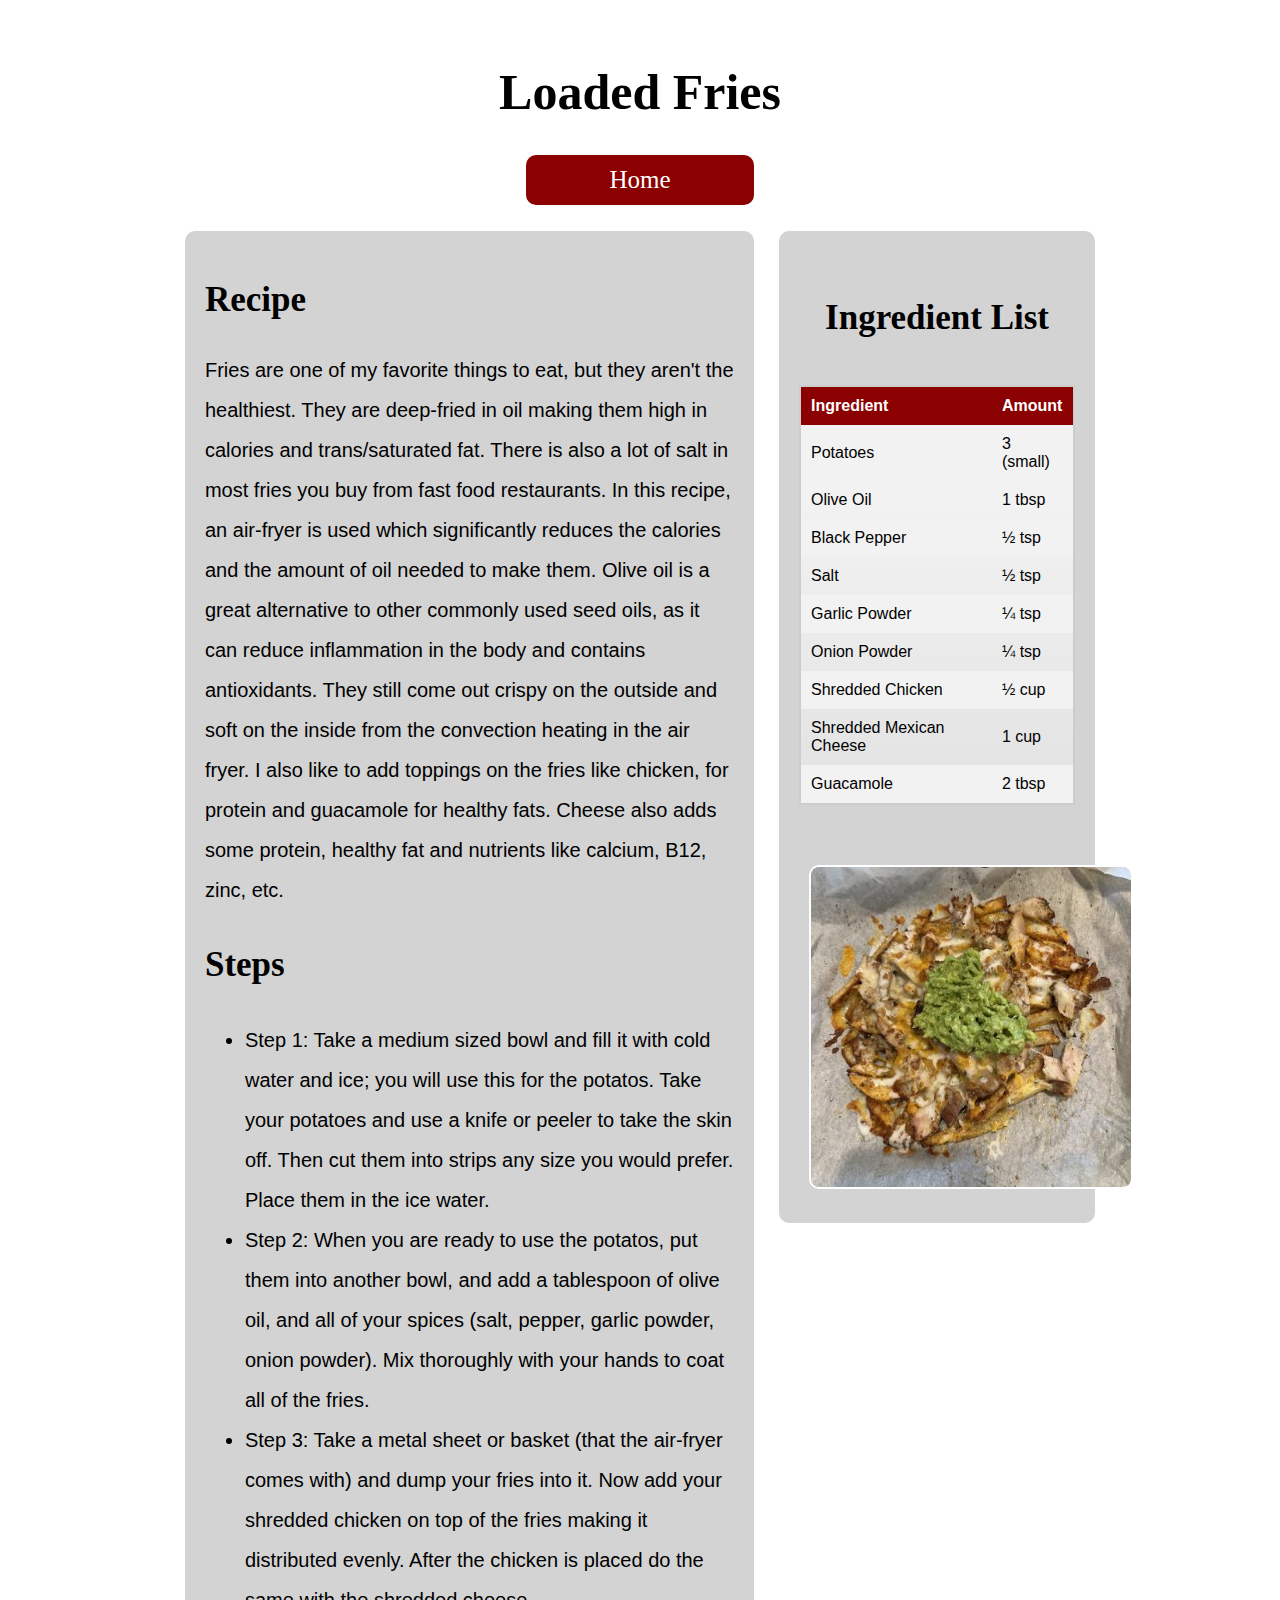
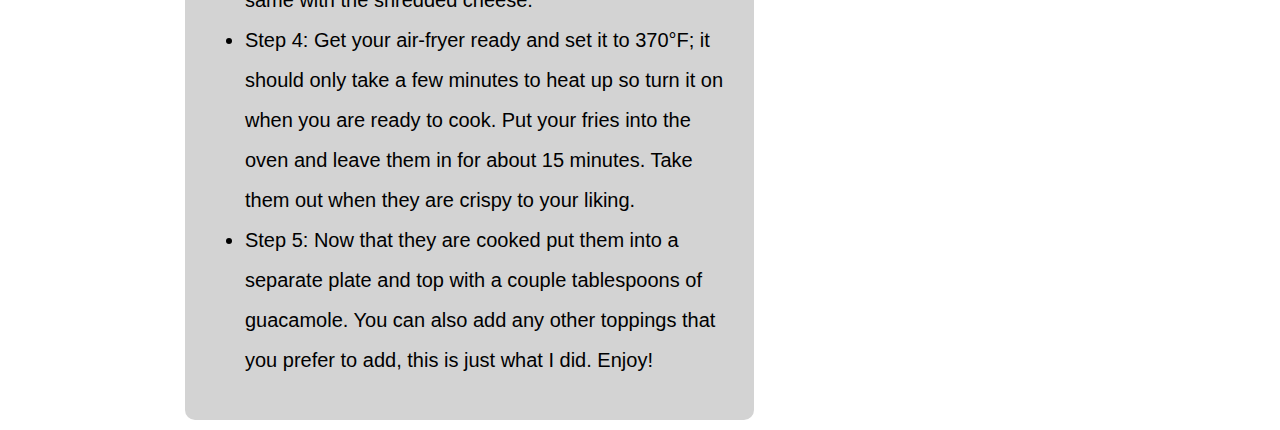
<file: fries.html>
<!--
Name: Rami Hammoud rami_hammoud@student.uml.edu
Date: (started 9/15/2023, finished 9/25/2023)
File: fries.html
GUI Assignment: Creating Your First Web Page

Description: 1 of 4 branches individual recipe pages (Fries). Same format as other pages.
Title centered at top of page.2 containers(divs). Left side of page contains a bio 
of the recipe, followed by the steps (in unordered list). Right side contains 
a table of the ingredient list and amounts, followed by photo(s) of the food.
HTML entities are used for fractions and in some symbols of text.
-->
<!DOCTYPE html>
<html lang="en">   <!--Language: English-->
    <head>
        <meta charset="utf-8">  
        <title>Fries Recipe</title>   <!--Title of my page  -->
        <link rel="stylesheet" href="css/style.css"> <!--  Linking my style sheet  -->
    </head>

<body>
    <!-- title of page in header (h1), with class adjustments -->
    <h1 class="rec_title">Loaded Fries</h1>    

    <!-- Same class and ul used from index.html but made into one home button to efficiently reuse code. -->
    <ul class="nav">  
        <li><a href="index.html">Home</a></li>
    </ul>

    <!-- Container (div) on left side of page containing background recipe info and an unordered list of the recipe steps in bullets -->
    <div class="left_container">

        <h2 class="r_headers">Recipe</h2>

        <p>
            Fries are one of my favorite things to eat, but they aren't the healthiest. They are deep-fried in oil 
            making them high in calories and trans/saturated fat. There is also a lot of salt in most fries
            you buy from fast food restaurants. In this recipe, an air-fryer is used which significantly 
            reduces the calories and the amount of oil needed to make them. Olive oil is a great alternative
            to other commonly used seed oils, as it can reduce inflammation in the body and contains 
            antioxidants. They still come out crispy on the outside and soft on the inside from the convection 
            heating in the air fryer. I also like to add toppings on the fries like chicken, for protein 
            and guacamole for healthy fats. Cheese also adds some protein, healthy fat and nutrients like calcium, B12, zinc, etc.
        </p>

        <h3 class="r_headers">Steps</h3>

        <ul id="rec_list">  
            <li>Step 1: Take a medium sized bowl and fill it with cold water and ice; you will use this for the potatos.
                Take your potatoes and use a knife or peeler to take the skin off. Then cut them into strips any size you 
                would prefer. Place them in the ice water.
            </li>
            <li>Step 2: When you are ready to use the potatos, put them into another bowl, and add a tablespoon 
                of olive oil, and all of your spices (salt, pepper, garlic powder, onion powder). Mix thoroughly with your hands
                to coat all of the fries.
            </li>
            <li>Step 3: Take a metal sheet or basket (that the air-fryer comes with) and dump your fries into it. Now add your 
                shredded chicken on top of the fries making it distributed evenly. After the chicken is placed do the same with
                the shredded cheese.
            </li>
            <li>Step 4: Get your air-fryer ready and set it to 370&deg;F; it should only take a few minutes to heat up so turn it
                on when you are ready to cook. Put your fries into the oven and leave them in for about 15 minutes. Take them out 
                when they are crispy to your liking.
            </li>
            <li>Step 5: Now that they are cooked put them into a separate plate and top with a couple tablespoons of guacamole. You 
                can also add any other toppings that you prefer to add, this is just what I did. Enjoy!
            </li>

        </ul>

        
    </div>

<!-- Right side of screen in container, containing an HTMl table and linked img files from images folder, all images taken by me -->
    <div class="right_container">

        <h4 class="r_headers">Ingredient List</h4>

        <div class="t-mod">    <!-- class adjustments to change appearance of table, described in css comments-->
            <table>    
                <tr>
                    <th>Ingredient</th>
                    <th>Amount</th>
                </tr>
                <tr>
                    <td>Potatoes</td>
                    <td>3 (small)</td>  
                </tr>
                <tr>
                    <td>Olive Oil</td>
                    <td>1 tbsp</td>
                </tr>
                <tr>
                    <td>Black Pepper</td>
                    <td>&frac12; tsp</td>
                </tr>
                <tr>
                    <td>Salt</td>
                    <td>&frac12; tsp</td>
                </tr>
                <tr>
                    <td>Garlic Powder</td>
                    <td>&frac14; tsp</td>
                </tr>
                <tr>
                    <td>Onion Powder</td>
                    <td>&frac14; tsp</td>
                </tr>
                <tr>
                    <td>Shredded Chicken</td>  
                    <td>&frac12; cup</td>
                </tr>
                <tr>
                    <td>Shredded Mexican Cheese</td>
                    <td>1 cup</td>
                </tr>
                <tr>
                    <td>Guacamole</td>
                    <td>2 tbsp</td>
                </tr>
            </table>
        </div>


        <!-- Linked image from images folder taken by me -->
        <img src="images/fries.png" alt="A serving of Loaded Fries image">

    </div>

</body>
</html>
</file>
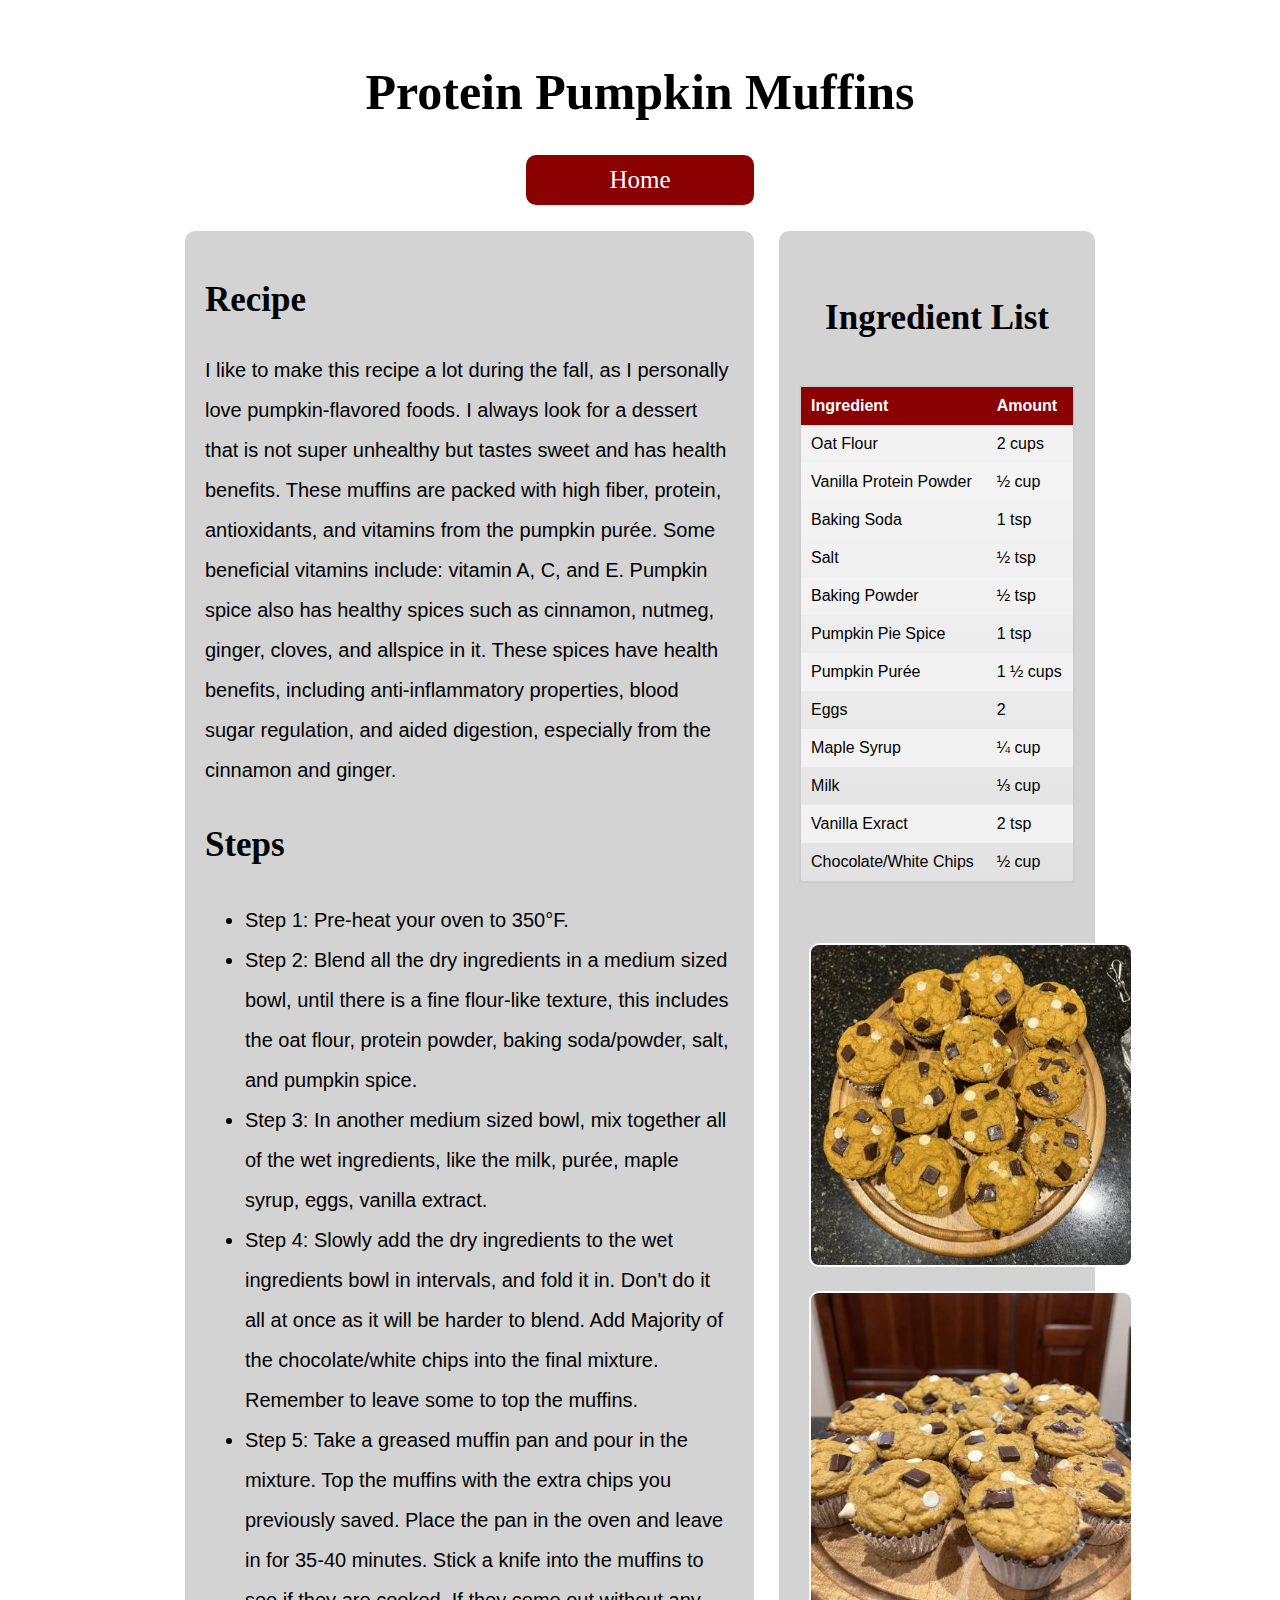
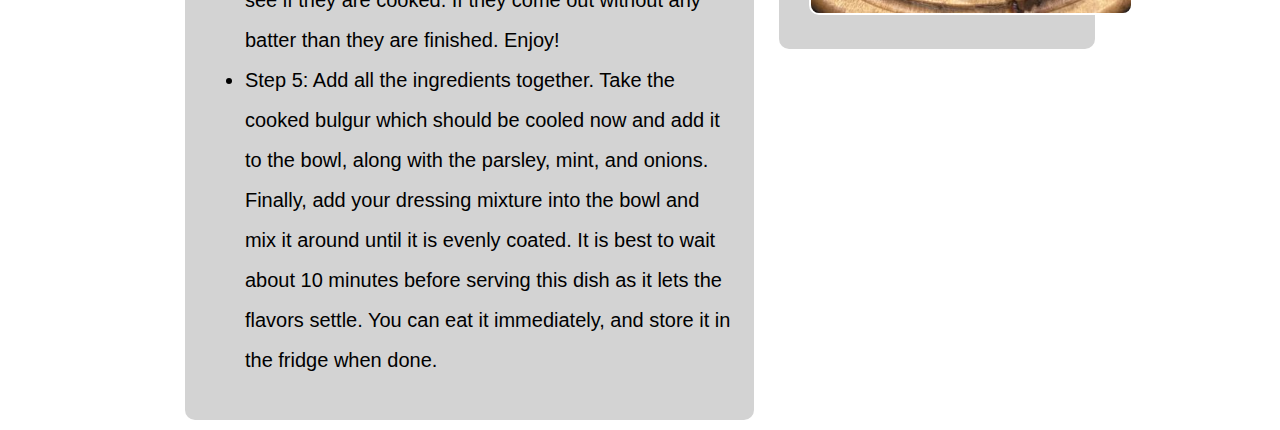
<file: muffin.html>
<!--
Name: Rami Hammoud rami_hammoud@student.uml.edu
Date: (started 9/15/2023, finished 9/25/2023)
File: muffin.html
GUI Assignment: Creating Your First Web Page

Description: 1 of 4 branches individual recipe pages (Muffins). Same format as other pages.
Title centered at top of page.2 containers(divs). Left side of page contains a bio 
of the recipe, followed by the steps (in unordered list). Right side contains 
a table of the ingredient list and amounts, followed by photo(s) of the food.
HTML entities are used for fractions and in some symbols of text.
-->
<!DOCTYPE html>
<html lang="en">   <!--Language: English-->
    <head>
        <meta charset="utf-8">  
        <title>Muffin Recipe</title>   <!--Title of my page  -->
        <link rel="stylesheet" href="css/style.css"> <!--  Linking my style sheet  -->
    </head>

<body>

    <!-- title of page in header (h1), with class adjustments -->
    <h1 class="rec_title">Protein Pumpkin Muffins</h1>  

    <!-- Same class and ul used from index.html but made into one home button to efficiently reuse code. -->
    <ul class="nav">  
        <li><a href="index.html">Home</a></li>
    </ul>  

    <!-- Container (div) on left side of page containing background recipe info and an unordered list of the recipe steps in bullets -->
    <div class="left_container">

        <h2 class="r_headers">Recipe</h2>

        <p>
            I like to make this recipe a lot during the fall, as I personally love pumpkin-flavored foods.
             I always look for a dessert that is not super unhealthy but tastes sweet and has health benefits.
              These muffins are packed with high fiber, protein, antioxidants, and vitamins from the pumpkin purée.
               Some beneficial vitamins include: vitamin A, C, and E. Pumpkin spice also has healthy spices such
               as cinnamon, nutmeg, ginger, cloves, and allspice in it. These spices have health benefits, including
               anti-inflammatory properties, blood sugar regulation, and aided digestion, especially from the 
               cinnamon and ginger.
        </p>

        <h3 class="r_headers">Steps</h3>

        <ul id="rec_list">  
            <li>Step 1: Pre-heat your oven to 350&deg;F.
            </li>
            <li>Step 2: Blend all the dry ingredients in a medium sized bowl, until there is a fine flour-like texture, this
                includes the oat flour, protein powder, baking soda/powder, salt, and pumpkin spice.
            </li>
            <li>Step 3: In another medium sized bowl, mix together all of the wet ingredients, like the milk, purée,
                maple syrup, eggs, vanilla extract.
            </li>
            <li>Step 4: Slowly add the dry ingredients to the wet ingredients bowl in intervals, and fold it in. Don't do
                it all at once as it will be harder to blend. Add Majority of the chocolate/white chips into the final mixture.
                Remember to leave some to top the muffins.
            </li>
            <li>Step 5: Take a greased muffin pan and pour in the mixture. Top the muffins with the extra chips you previously
                saved. Place the pan in the oven and leave in for 35-40 minutes. Stick a knife into the muffins to see if they
                are cooked. If they come out without any batter than they are finished. Enjoy!
            </li>
            <li>Step 5: Add all the ingredients together. Take the cooked bulgur which should be cooled 
                now and add it to the bowl, along with the parsley, mint, and onions. Finally, add your dressing mixture 
                into the bowl and mix it around until it is evenly coated. It is best to wait about 10 minutes before 
                serving this dish as it lets the flavors settle. You can eat it immediately, and store it in the fridge when done.</li>
        </ul>
        
    </div>

<!-- Right side of screen in container, containing an HTMl table and linked img files from images folder, all images taken by me -->
    <div class="right_container">

        <h4 class="r_headers">Ingredient List</h4>

        <div class="t-mod">    <!-- class adjustments to change appearance of table, described in css comments-->
            <table>    
                <tr>
                    <th>Ingredient</th>
                    <th>Amount</th>
                </tr>
                <tr>
                    <td>Oat Flour</td>
                    <td>2 cups</td>  
                </tr>
                <tr>
                    <td>Vanilla Protein Powder</td>
                    <td>&frac12; cup</td>
                </tr>
                <tr>
                    <td>Baking Soda</td>
                    <td>1 tsp</td>
                </tr>
                <tr>
                    <td>Salt</td>
                    <td>&frac12; tsp</td>
                </tr>
                <tr>
                    <td>Baking Powder</td>
                    <td>&frac12; tsp</td>
                </tr>
                <tr>
                    <td>Pumpkin Pie Spice</td>
                    <td>1 tsp</td>
                </tr>
                <tr>
                    <td>Pumpkin Pur&eacute;e</td>  
                    <td>1 &frac12; cups</td>
                </tr>
                <tr>
                    <td>Eggs</td>
                    <td>2</td>
                </tr>
                <tr>
                    <td>Maple Syrup</td>
                    <td>&frac14; cup</td>
                </tr>
                <tr>
                    <td>Milk</td>
                    <td>&frac13; cup</td>
                </tr>
                <tr>
                    <td>Vanilla Exract</td>
                    <td>2 tsp</td>
                </tr>
                <tr>
                    <td>Chocolate/White Chips</td>
                    <td>&frac12; cup</td>
                </tr>
            </table>
        </div>

        <!-- Linked image from images folder taken by me -->
        <img src="images/muffin_top.png" alt="A Topview of Muffins image">
        <img src="images/muffin_side.png" alt="A Sideview of Muffins image">

    </div>

</body>
</html>
</file>
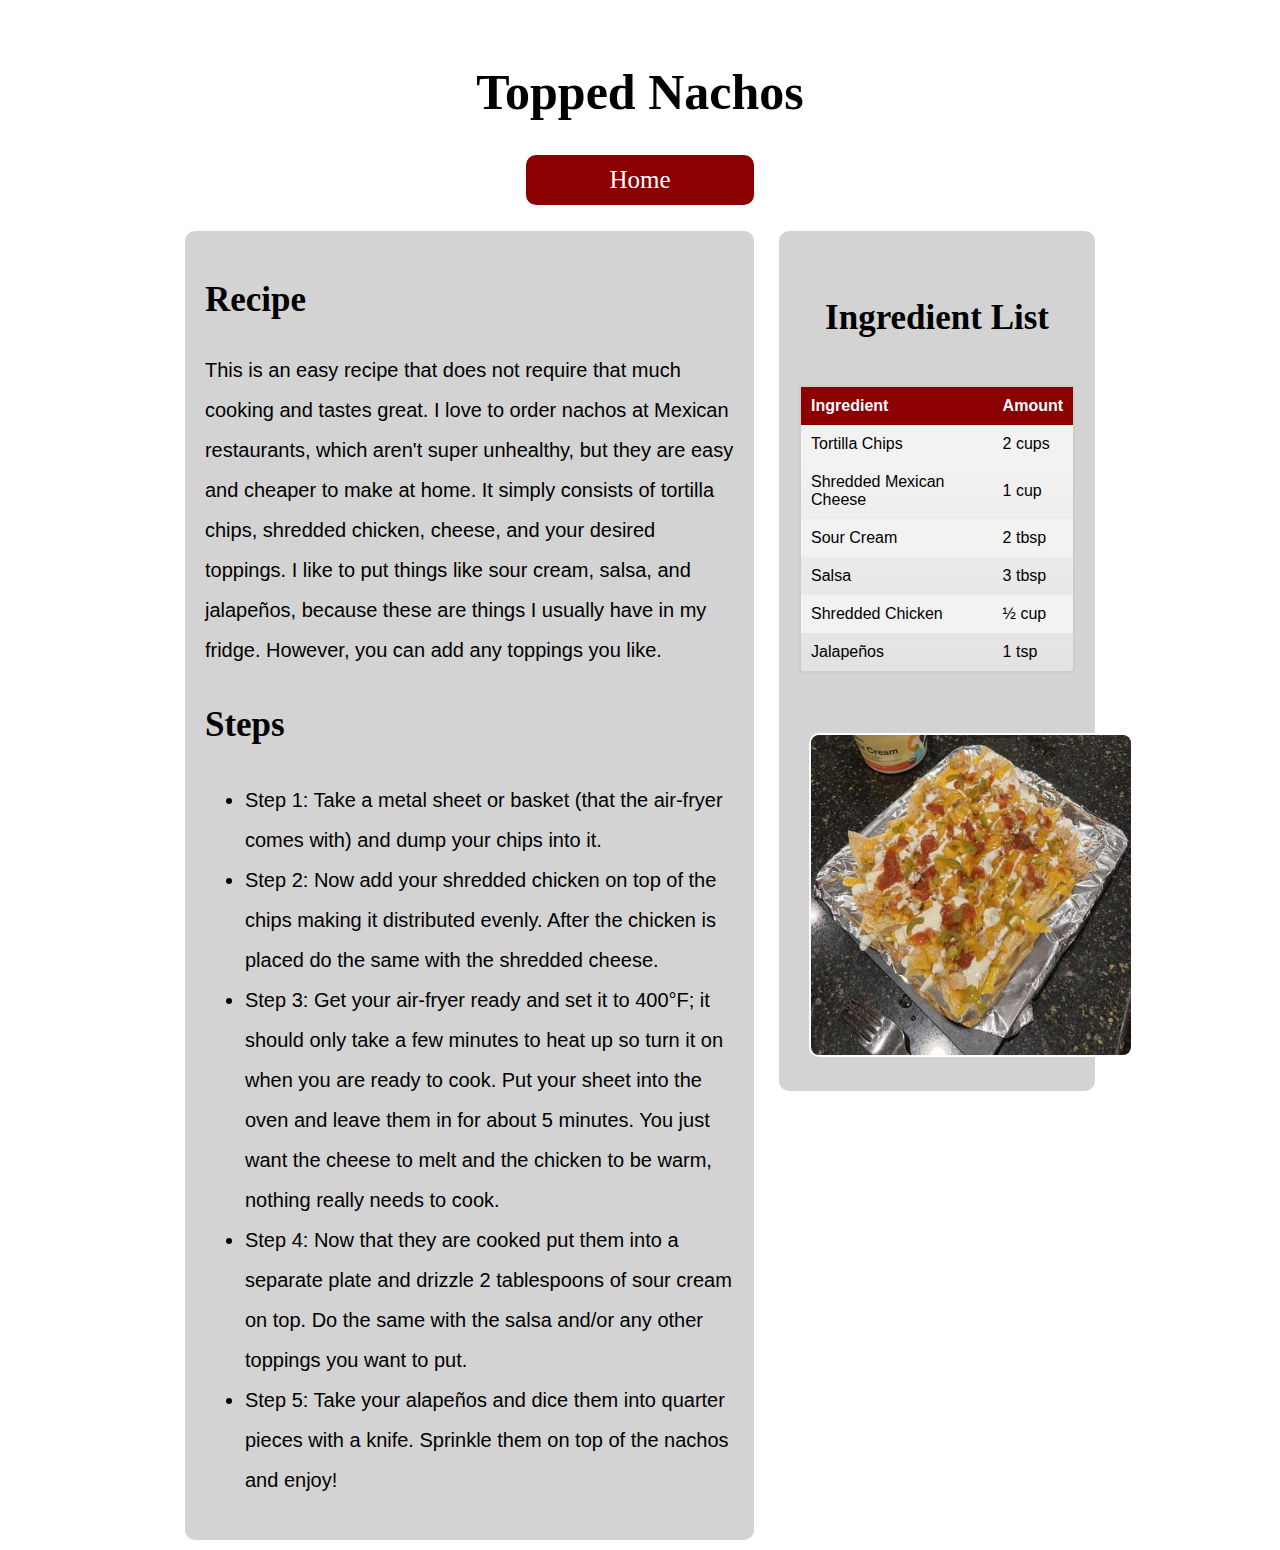
<file: nachos.html>
<!--
Name: Rami Hammoud rami_hammoud@student.uml.edu
Date: (started 9/15/2023, finished 9/25/2023)
File: nachos.html
GUI Assignment: Creating Your First Web Page

Description: 1 of 4 branches individual recipe pages (Nachos). Same format as other pages.
Title centered at top of page.2 containers(divs). Left side of page contains a bio 
of the recipe, followed by the steps (in unordered list). Right side contains 
a table of the ingredient list and amounts, followed by photo(s) of the food.
HTML entities are used for fractions and in some symbols of text.
-->
<!DOCTYPE html>
<html lang="en">   <!--Language: English-->
    <head>
        <meta charset="utf-8">  
        <title>Nachos Recipe</title>   <!--Title of my page  -->
        <link rel="stylesheet" href="css/style.css"> <!--  Linking my style sheet  -->
    </head>
    
<body>

    <!-- title of page in header (h1), with class adjustments -->
    <h1 class="rec_title">Topped Nachos</h1>

    <!-- Same class and ul used from index.html but made into one home button to efficiently reuse code. -->
    <ul class="nav">  
        <li><a href="index.html">Home</a></li>
    </ul>    

    <!-- Container (div) on left side of page containing background recipe info and an unordered list of the recipe steps in bullets -->
    <div class="left_container">

        <h2 class="r_headers">Recipe</h2>

        <p>
            This is an easy recipe that does not require that much cooking and tastes great. I love
            to order nachos at Mexican restaurants, which aren't super unhealthy, but they are easy
            and cheaper to make at home. It simply consists of tortilla chips, shredded chicken, cheese,
            and your desired toppings. I like to put things like sour cream, salsa, and jalape&ntilde;os,
            because these are things I usually have in my fridge. However, you can add any toppings you 
            like.
        </p>

        <h3 class="r_headers">Steps</h3>

        <ul id="rec_list">  
            <li>Step 1: Take a metal sheet or basket (that the air-fryer comes with) and dump your chips into it.
            </li>
            <li>Step 2: Now add your shredded chicken on top of the chips making it distributed evenly. After 
                the chicken is placed do the same with the shredded cheese.
            </li>
            <li>Step 3: Get your air-fryer ready and set it to 400&deg;F; it should only take a few minutes to heat up so turn it
                on when you are ready to cook. Put your sheet into the oven and leave them in for about 5 minutes. You just want
                the cheese to melt and the chicken to be warm, nothing really needs to cook.
            </li>
            <li>Step 4: Now that they are cooked put them into a separate plate and drizzle 2 tablespoons of sour cream on top. Do
                the same with the salsa and/or any other toppings you want to put.
            </li>
            <li>Step 5: Take your alape&ntilde;os and dice them into quarter pieces with a knife. Sprinkle them on top of the 
                nachos and enjoy!
            </li>
        </ul>

    </div>

<!-- Right side of screen in container, containing an HTMl table and linked img files from images folder, all images taken by me -->
    <div class="right_container">

        <h4 class="r_headers">Ingredient List</h4>

        <div class="t-mod">    <!-- class adjustments to change appearance of table, described in css comments-->
            <table>   
                <tr>
                    <th>Ingredient</th>
                    <th>Amount</th>
                </tr>
                <tr>
                    <td>Tortilla Chips</td>
                    <td>2 cups</td>  
                </tr>
                <tr>
                    <td>Shredded Mexican Cheese</td>
                    <td>1 cup</td>
                </tr>
                <tr>
                    <td>Sour Cream</td>
                    <td>2 tbsp</td>
                </tr>
                <tr>
                    <td>Salsa</td>
                    <td>3 tbsp</td>
                </tr>
                <tr>
                    <td>Shredded Chicken</td>
                    <td>&frac12; cup</td>
                </tr>
                <tr>
                    <td>Jalape&ntilde;os</td>
                    <td>1 tsp</td>
                </tr>

            </table>
        </div>

        <!-- Linked image from images folder taken by me -->
        <img src="images/nachos.png" alt="A sheet of Nachos image">

    </div>

</body>
</html>
</file>
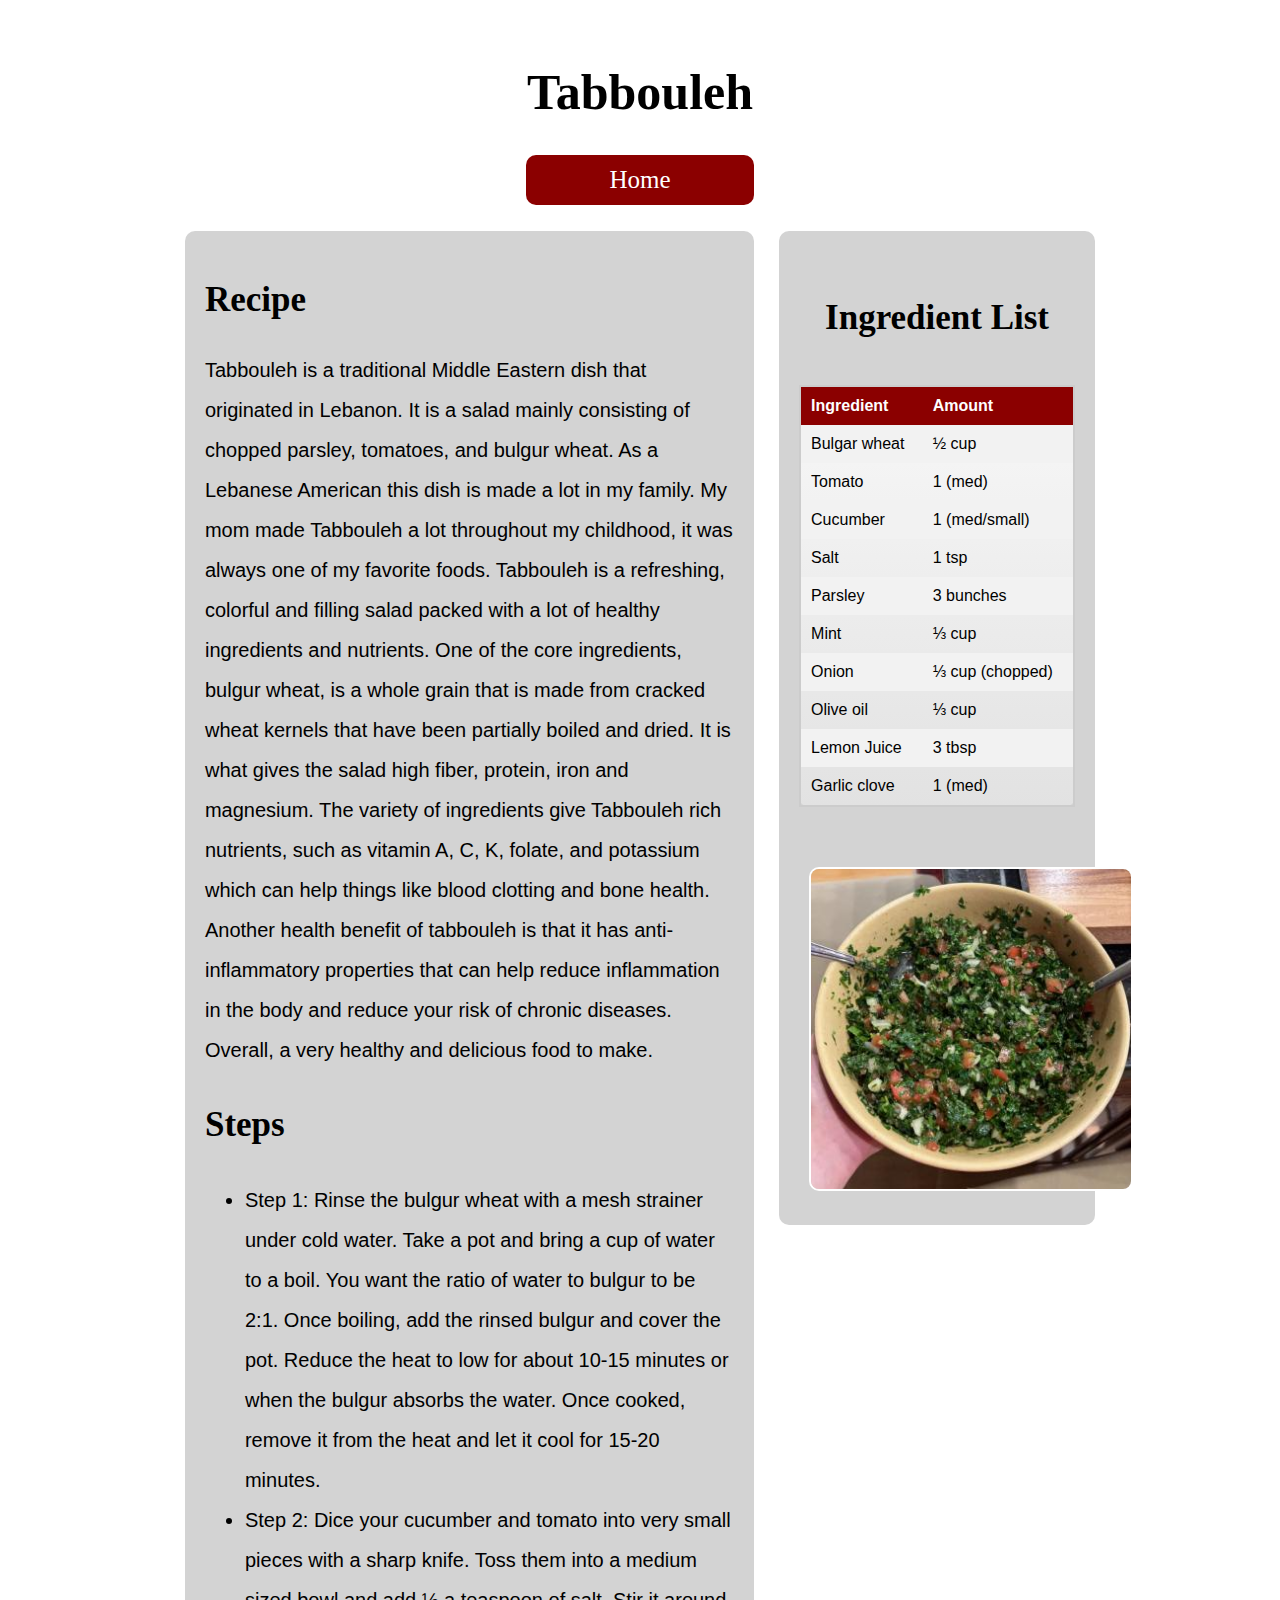
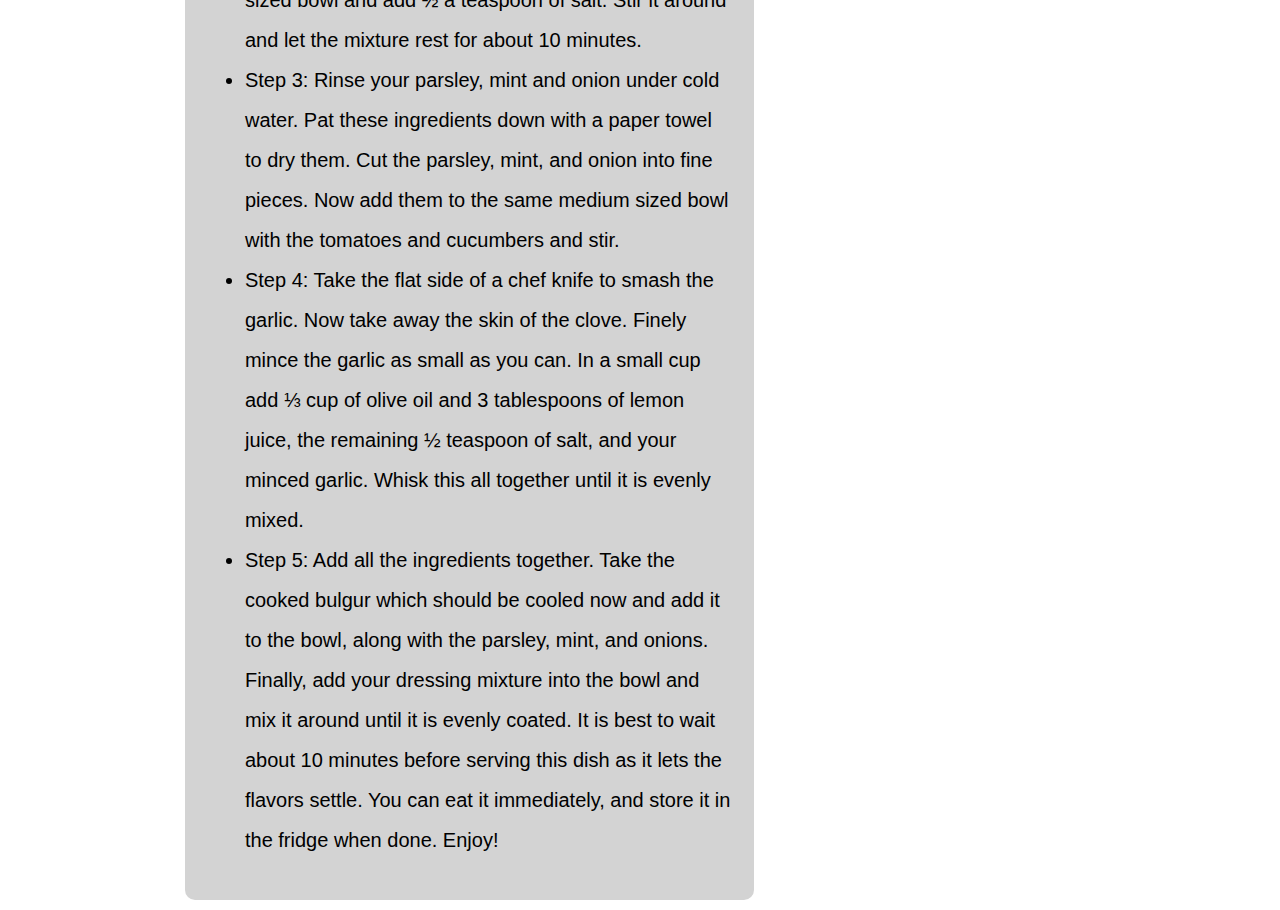
<file: salad.html>
<!--
Name: Rami Hammoud rami_hammoud@student.uml.edu
Date: (started 9/15/2023, finished 9/25/2023)
File: salad.html
GUI Assignment: Creating Your First Web Page

Description: 1 of 4 branches individual recipe pages (Tabbouleh salad). Same format as other pages.
Title centered at top of page.2 containers(divs). Left side of page contains a bio 
of the recipe, followed by the steps (in unordered list). Right side contains 
a table of the ingredient list and amounts, followed by photo(s) of the food.
HTML entities are used for fractions and in some symbols of text.
-->
<!DOCTYPE html>
<html lang="en">   <!--Language: English-->
    <head>
        <meta charset="utf-8">  
        <title>Tabbouleh Recipe</title>   <!--Title of my page  -->
        <link rel="stylesheet" href="css/style.css"> <!--  Linking my style sheet  -->

    </head>

<body>

    <!-- title of page in header (h1), with class adjustments -->
    <h1 class="rec_title">Tabbouleh</h1>    

    <!-- Same class and ul used from index.html but made into one home button to efficiently reuse code. -->
    <ul class="nav">  
        <li><a href="index.html">Home</a></li>
    </ul>

    <!-- Container (div) on left side of page containing background recipe info and an unordered list of the recipe steps in bullets -->
    <div class="left_container">

        <h2 class="r_headers">Recipe</h2>

        <p>
            Tabbouleh is a traditional Middle Eastern dish that originated in Lebanon. 
            It is a salad mainly consisting of chopped parsley, tomatoes, and bulgur wheat. 
            As a Lebanese American this dish is made a lot in my family. 
            My mom made Tabbouleh a lot throughout my childhood, it was always one of my favorite foods. 
            Tabbouleh is a refreshing, colorful and filling salad packed with a lot of healthy ingredients and nutrients. 
            One of the core ingredients, bulgur wheat, is a whole grain that is made from cracked wheat kernels 
            that have been partially boiled and dried. It is what gives the salad high fiber, protein, iron and magnesium. 
            The variety of ingredients give Tabbouleh rich nutrients, such as vitamin A, C, K, folate, and potassium which 
            can help things like blood clotting and bone health. Another health benefit of tabbouleh is that it has 
            anti-inflammatory properties that can help reduce inflammation in the body and reduce your risk of 
            chronic diseases. Overall, a very healthy and delicious food to make.
        </p>

        <h3 class="r_headers">Steps</h3>

        <ul id="rec_list">  

            <li>Step 1: Rinse the bulgur wheat with a mesh strainer under cold water. Take a pot and bring a cup of 
                water to a boil. You want the ratio of water to bulgur to be 2:1. Once boiling, add the rinsed bulgur 
                and cover the pot. Reduce the heat to low for about 10-15 minutes or when the bulgur absorbs the water. 
                Once cooked, remove it from the heat and let it cool for 15-20 minutes.</li>
            <li>Step 2:  Dice your cucumber and tomato into very small pieces with a sharp knife. Toss them into a medium 
                sized bowl and add ½ a teaspoon of salt. Stir it around and let the mixture rest for about 10 minutes.</li>
            <li>Step 3: Rinse your parsley, mint and onion under cold water. Pat these ingredients down with a paper towel 
                to dry them. Cut the parsley, mint, and onion into fine pieces. Now add them to the same medium sized bowl 
                with the tomatoes and cucumbers and stir.</li>
            <li>Step 4: Take the flat side of a chef knife to smash the garlic. Now take away the skin of the clove. 
                Finely mince the garlic as small as you can. In a small cup add ⅓ cup of olive oil and 3 tablespoons of 
                lemon juice, the remaining ½ teaspoon of salt, and your minced garlic. Whisk this all together until it is evenly mixed.</li>
            <li>Step 5: Add all the ingredients together. Take the cooked bulgur which should be cooled 
                now and add it to the bowl, along with the parsley, mint, and onions. Finally, add your dressing mixture 
                into the bowl and mix it around until it is evenly coated. It is best to wait about 10 minutes before 
                serving this dish as it lets the flavors settle. You can eat it immediately, and store it in the fridge when done. Enjoy!</li>
        </ul>

        
    </div>
<!-- Right side of screen in container, containing an HTMl table and linked img files from images folder, all images taken by me -->
    <div class="right_container">

        <h4 class="r_headers">Ingredient List</h4>

        <div class="t-mod">    <!-- class adjustments to change appearance of table, described in css comments-->
            <table>    
                <tr>
                    <th>Ingredient</th>
                    <th>Amount</th>
                </tr>
                <tr>
                    <td>Bulgar wheat</td>
                    <td>&frac12; cup</td>  
                </tr>
                <tr>
                    <td>Tomato</td>
                    <td>1 (med)</td>
                </tr>
                <tr>
                    <td>Cucumber</td>
                    <td>1 (med/small)</td>
                </tr>
                <tr>
                    <td>Salt</td>
                    <td>1 tsp</td>
                </tr>
                <tr>
                    <td>Parsley</td>
                    <td>3 bunches</td>
                </tr>
                <tr>
                    <td>Mint</td>
                    <td>&frac13; cup</td>
                </tr>
                <tr>
                    <td>Onion</td>
                    <td>&frac13; cup (chopped)</td>
                </tr>
                <tr>
                    <td>Olive oil</td>
                    <td>&frac13; cup</td>
                </tr>
                <tr>
                    <td>Lemon Juice</td>
                    <td>3 tbsp</td>
                </tr>
                <tr>
                    <td>Garlic clove</td>
                    <td>1 (med)</td>
                </tr>
            </table>
        </div>

        <!-- Linked image from images folder taken by me -->
        <img src="images/salad.png" alt="A bowl of salad image">

    </div>



</body>
</html>
</file>
<file: css/style.css>
/* 
Name: Rami Hammoud rami_hammoud@student.uml.edu
Date: (started 9/15/2023, finished 9/25/2023)
File: style.css
GUI Assignment: Creating Your First Web Page
Description: File for all of the styling on my HTMl pages, used classes and ids for the 
html tags.*/

/* HOME PAGE  */
/* title text "Rami's Recipes" specifications*/
.title{                            
    color: black;
    font-size: 30px;
    font-family: papyrus;
    align-items: center;
    display:flex;
    justify-content: center;
}
/* Chef hat image dimensions*/
.title img{
    width:60px;
    margin-right: 10px;
}

/* Takes the bullets off traditional list and alignment to look like tab-panel*/
.nav{
    list-style: none;
    text-align: center;
    padding: 0;
}

/* width and display modifications to list */
.nav li {
    width:18%;
    margin-left: 10px;
    margin: 0px;
    display: inline-block;

}

/* changing properties of individual items in the list (text and box background) */
.nav li a{
    background-color: darkred;
    color:white;
    padding: 5% 15%;
    text-align: center;
    display:block;
    border-radius: 10px;
    text-decoration: none;
    font-size: 25px;
}

/* Adds hover color change to each button-link */
.nav li a:hover{
    background-color: brown;
}

/* Moves my introduction paragraph to the left of my home page in contained box*/
.intro_container {
    width: 32%; 
    margin: 10px;   /*Dimensions..*/
    margin-left: 14%;
    float: left;   
    background-color: lightgray; /*box color*/
    padding: 20px; 
    box-sizing: border-box;
    border-radius: 10px /*makes it round*/
}

/* Changing font size and font in header of container */
.intro_container h2{
    font-size: 40px;
    font-family: papyrus;   

}

/* changing paragraph font, spacing and size */
.intro_container p{
    font-size: 20px;
    font-family: Arial;
    line-height: 2;  /*Makes text double spaced*/

}

/* Container for the images on home with dimensions, etc */
.image_container{
    width: 37%; 
    margin: 10px;   /*Dimensions..*/
    margin-right:14%;
    float: right; 
    background-color: lightgray;  /*box color*/
    padding: 20px; 
    box-sizing: border-box;
    border-radius: 10px;
    text-align: center;    /*to align the pictyres in that div (centered)*/
}

/* dimensions and borders for the images in container */
.image_container img{
    border-radius: 10px;  /*rounding*/
    border: 2px solid;  /*border of images*/
    width: 400px;  /*Dimensions. standard 400x400 for all my images to make consistent*/
    height: 400px;
    margin: 5px;

}

/* changing overviewed recipe/steps list font, spacing and size */
#rec_list{
    font-size: 20px;
    font-family: Arial;
    line-height: 2; /*double space*/
}

/* -------------------------------------------------------------- */
/* RECIPE PAGES (INDIVIDUAL) */

/* Centering Individual Recipe Title + dimensions*/
.rec_title{
    display:flex;
    justify-content: center;
    font-size: 50px;
    margin-top: 5%;  /*to add spacing*/
    font-family:'Lucida Sans';
}

/* Used for Recipe instructions/information to format on left page cleanly,
same concept as home page just tweaked a little for the rest of the pages */
.left_container {
    width: 45%;  
    margin: 10px;   /*Dimensions..*/
    margin-left: 14%;
    float: left; 
    background-color: lightgray;   /*box color*/
    padding: 20px; 
    box-sizing: border-box;
    border-radius: 10px   /*round edges*/
}

.left_container p{
    font-size: 20px;
    font-family: Arial;
    line-height: 2;  /*double space*/

}

/* Used for Recipe Ingredient tables/images to format on right page cleanly,
same concept as home page just tweaked a little for the rest of the pages */
.right_container{
    width: 25%; 
    margin: 10px;   /*Dimensions..*/
    margin-right:14%;
    float: right; 
    background-color: lightgray;
    padding: 20px; 
    box-sizing: border-box;
    border-radius: 10px;
    text-align: center;
}

/* To make the images on the branched recipe pages the same consistent size */
.right_container img{
    border-radius: 10px;
    border: 2px solid white;
    margin:10px;
    width: 320px;   /*standard 320x320 for imgs*/
    height: 320px;
}

/* Modifications to table  */
.t-mod table {
    border-collapse: collapse;  /*Puts adjacent borders into a single one..*/
    width: 100%;
    background: linear-gradient(to bottom, #f8f8f8, #e2e2e2);   /*bottom to top of background color blended*/
    border: 2px solid;  
    border-color:  #ccc;
    border-radius: 10px;  
    margin-bottom: 50px;   /*make space*/
}

/* Text modifications in table header and rows (teXT) */
.t-mod th, .t-mod td {
    padding: 10px;
    text-align: left;
    font-family: Arial;

}

/* Colors for table header */
.t-mod th {
    background-color: darkred; 
    color: white; 
    
}

/* To make color of the even rows alternate, makes it look more appealing. */
.t-mod tr:nth-child(even) {
    background-color: #f2f2f2;
}

/* Hover effect on rows */
.t-mod tr:hover {
    background-color: #ddd; 
}

/* Changing size/font of headers within page */
.r_headers{
    font-size: 35px;
    font-family: papyrus;
}
</file>
